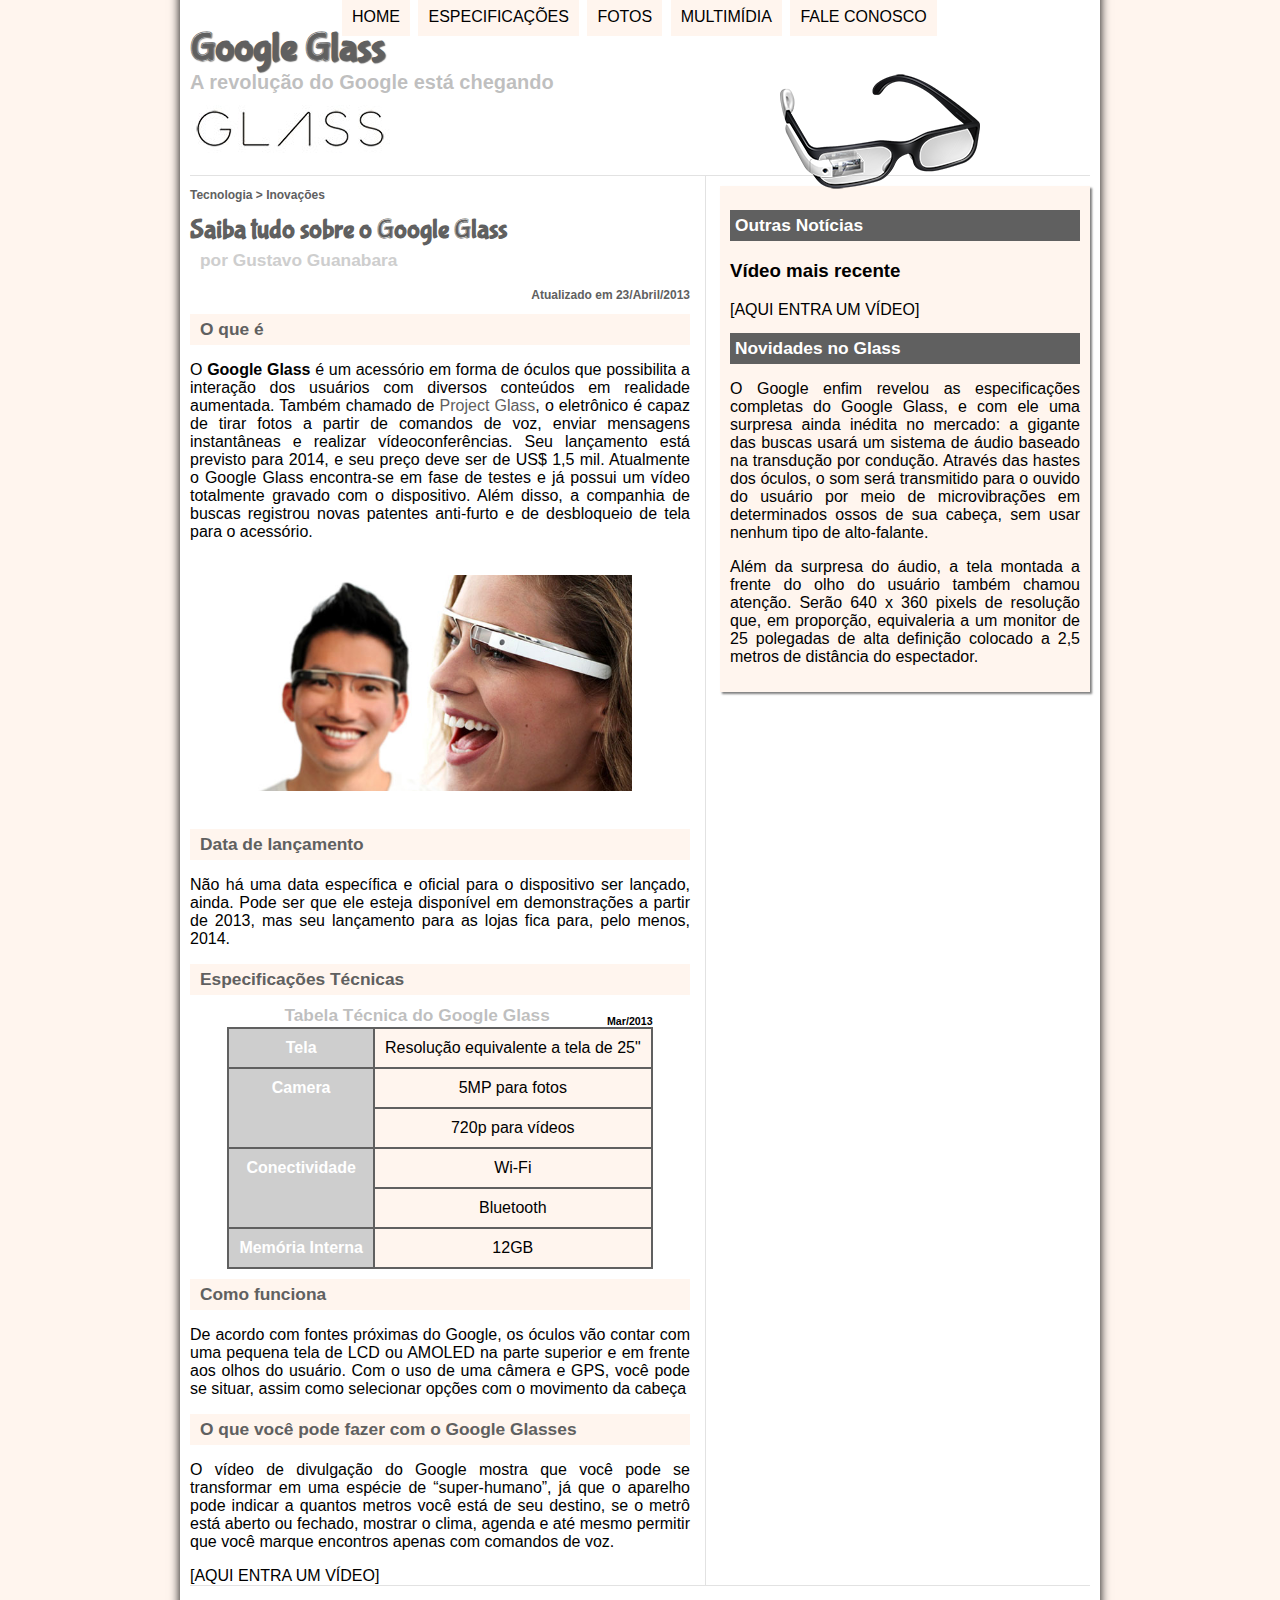
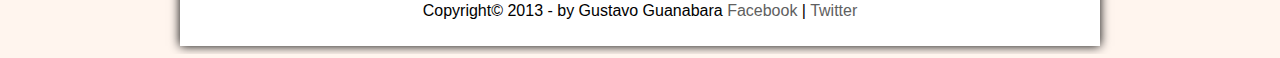
<file: curso-html5-pacote01/projeto-glass-html5/index.html>
<!DOCTYPE html>
<html lang="pt-br">
<head>
    <meta charset="UTF-8">
    <meta name="viewport" content="width=device-width, initial-scale=1.0">
    <link rel="stylesheet" href="_css/estilo.css"/>
    <title>Tudo sobre Google Glass</title>
    <script language="javascript" src="_javascript/funcoes.js"></script>
</head>

<body>
    <div id="interface">
        <header id="cabecalho">
            <hgroup>
                <h1>Google Glass</h1>
                <h2>A revolução do Google está chegando</h2>
            </hgroup>

            <img id="icone" src="_imagens/glass-oculos-preto-peq.png">

            <nav id="menu">
                <h1>Menu Principal</h1>
                <ul>
                    <li onmouseover="mudaFoto('_imagens/home.png')" onmouseout="mudaFoto('_imagens/glass-oculos-preto-peq.png')"><a href="index.html">Home</a></li>
                    <li onmouseover="mudaFoto('_imagens/especificacoes.png')" onmouseout="mudaFoto('_imagens/glass-oculos-preto-peq.png')"><a href="specs.html">Especificações</a></li>
                    <li onmouseover="mudaFoto('_imagens/fotos.png')" onmouseout="mudaFoto('_imagens/glass-oculos-preto-peq.png')"><a href="fotos.html">Fotos</a></li>
                    <li onmouseover="mudaFoto('_imagens/multimidia.png')" onmouseout="mudaFoto('_imagens/glass-oculos-preto-peq.png')"><a href="multimidia.html">Multimídia</a></li>
                    <li onmouseover="mudaFoto('_imagens/contato.png')" onmouseout="mudaFoto('_imagens/glass-oculos-preto-peq.png')"><a href="fale-conosco.html">Fale conosco</a></li>
                </ul>
            </nav>
        </header>
<section id="corpo">
    <article id="noticia-principal">
        <header id="cabecalho-artigo">
<hgroup>
<h3>Tecnologia > Inovações</h3>
<h1>Saiba tudo sobre o Google Glass</h1>
<h2>por Gustavo Guanabara</h2>
<h3 class="direita">Atualizado em 23/Abril/2013</h3>
</hgroup>
</header>
<h2>O que é</h2>
<p>O <span style="font-weight: 900;">Google Glass</span> é um acessório em forma de óculos que possibilita a interação dos usuários com diversos conteúdos em realidade aumentada. Também chamado de <a href="https://pt.wikipedia.org/wiki/Project_Glass" target="_blank">Project Glass</a>, o eletrônico é capaz de tirar fotos a partir de comandos de voz, enviar mensagens instantâneas e realizar vídeoconferências. Seu lançamento está previsto para 2014, e seu preço deve ser de US$ 1,5 mil. Atualmente o Google Glass encontra-se em fase de testes e já possui um vídeo totalmente gravado com o dispositivo. Além disso, a companhia de buscas registrou novas patentes anti-furto e de desbloqueio de tela para o acessório.</p>

<figure class="foto-legenda">
    <img src="_imagens/glass-quadro-homem-mulher.jpg">
    <figcaption> 
        <h1>Google glass</h1> 
        <h1>Uma nova maneira de ver o mundo</h1>
    </figcaption>
</figure>

<h2>Data de lançamento</h2>
<p>Não há uma data específica e oficial para o dispositivo ser lançado, ainda. Pode ser que ele esteja disponível em demonstrações a partir de 2013, mas seu lançamento para as lojas fica para, pelo menos, 2014.</p>

<h2>Especificações Técnicas</h2>
<table id="tabelaspec">
<caption>Tabela Técnica do Google Glass <span>Mar/2013</span></caption>

<tr><td class="cl">Tela</td><td class="cr">Resolução equivalente a tela de 25"</td></tr>
<tr><td rowspan="2" class="cl">Camera</td><td class="cr">5MP para fotos</td></tr>
<tr><td class="cr">720p para vídeos</td></tr>
<tr><td rowspan="2" class="cl">Conectividade</td><td class="cr">Wi-Fi</td></tr>
<tr><td class="cr">Bluetooth</td></tr>
<tr><td class="cl">Memória Interna</td><td class="cr">12GB</td></tr>
</table>

<h2>Como funciona</h2>
<p>De acordo com fontes próximas do Google, os óculos vão contar com uma pequena tela de LCD ou AMOLED na parte superior e em frente aos olhos do usuário. Com o uso de uma câmera e GPS, você pode se situar, assim como selecionar opções com o movimento da cabeça</p>

<h2>O que você pode fazer com o Google Glasses</h2>
<p>O vídeo de divulgação do Google mostra que você pode se transformar em uma espécie de “super-<wbr>humano”, já que o aparelho pode indicar a quantos metros você está de seu destino, se o metrô está aberto ou fechado, mostrar o clima, agenda e até mesmo permitir que você marque encontros apenas com comandos de voz.</p>

[AQUI ENTRA UM VÍDEO]
</article>
</section>
<aside id="lateral">
<hgroup>
<h2>Outras Notícias</h2>
<h3>Vídeo mais recente</h3>
</hgroup>

[AQUI ENTRA UM VÍDEO]

<h2>Novidades no Glass</h2>
<p>O Google enfim revelou as especificações completas do Google Glass, e com ele uma surpresa ainda inédita no mercado: a gigante das buscas usará um sistema de áudio baseado na transdução por condução. Através das hastes dos óculos, o som será transmitido para o ouvido do usuário por meio de microvibrações em determinados ossos de sua cabeça, sem usar nenhum tipo de alto-falante.</p>

<p>Além da surpresa do áudio, a tela montada a frente do olho do usuário também chamou atenção. Serão 640 x 360 pixels de resolução que, em proporção, equivaleria a um monitor de 25 polegadas de alta definição colocado a 2,5 metros de distância do espectador.</p>
</aside>
<footer id="rodape">
<p>Copyright&copy; 2013 - by Gustavo Guanabara
<a href="http://facebook.com/cursosemvideo" target="_blank">Facebook</a> | 
<a href="http://twitter.com/cursosemvideo" target="_blank">Twitter</a></p>
</footer>
</div>
</body>
</html>
</file>
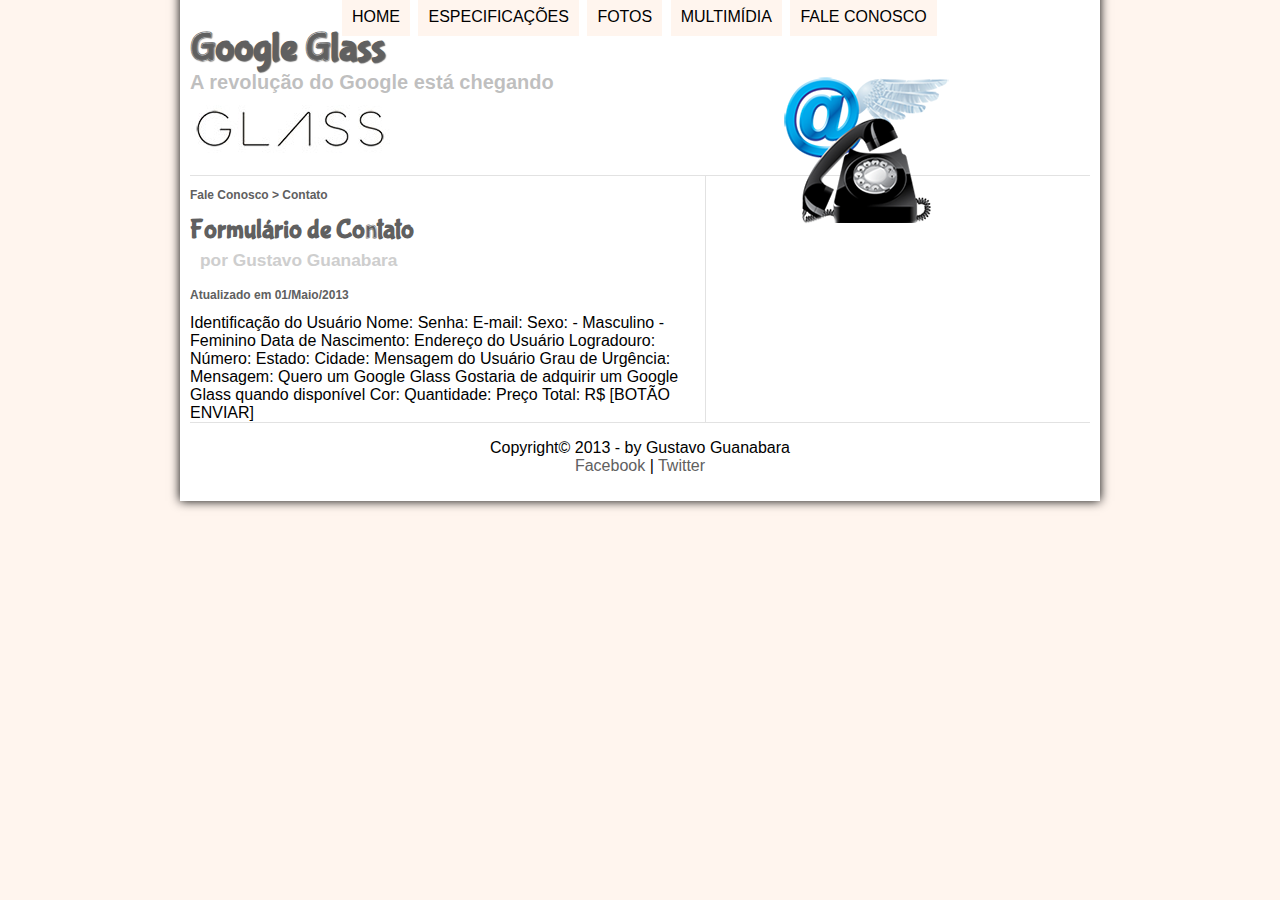
<file: curso-html5-pacote01/projeto-glass-html5/fale-conosco.html>
<!DOCTYPE html>
<html lang="pt-br">
<head>
    <meta charset="UTF-8">
    <meta name="viewport" content="width=device-width, initial-scale=1.0">
    <link rel="stylesheet" href="_css/estilo.css"/>
    <title>Tudo sobre Google Glass</title>
    <script language="javascript" src="_javascript/funcoes.js"></script>
</head>

<body>
    <div id="interface">
        <header id="cabecalho">
            <hgroup>
                <h1>Google Glass</h1>
                <h2>A revolução do Google está chegando</h2>
            </hgroup>

            <img id="icone" src="_imagens/contato.png">

            <nav id="menu">
                <h1>Menu Principal</h1>
                <ul>
                    <li onmouseover="mudaFoto('_imagens/home.png')" onmouseout="mudaFoto('_imagens/contato.png')"><a href="index.html">Home</a></li>
                    <li onmouseover="mudaFoto('_imagens/especificacoes.png')" onmouseout="mudaFoto('_imagens/contato.png')"><a href="specs.html">Especificações</a></li>
                    <li onmouseover="mudaFoto('_imagens/fotos.png')" onmouseout="mudaFoto('_imagens/contato.png')"><a href="fotos.html">Fotos</a></li>
                    <li onmouseover="mudaFoto('_imagens/multimidia.png')" onmouseout="mudaFoto('_imagens/contato.png')"><a href="multimidia.html">Multimídia</a></li>
                    <li onmouseover="mudaFoto('_imagens/glass-oculos-preto-peq.png')" onmouseout="mudaFoto('_imagens/contato.png')"><a href="fale-conosco.html">Fale conosco</a></li>
                </ul>
            </nav>
        </header>
<section id="corpo">
    <article id="noticia-principal">
        <header id="cabecalho-artigo">
            <hgroup>
                <h3>Fale Conosco > Contato</h3>
                <h1>Formulário de Contato</h1>
                <h2>por Gustavo Guanabara</h2>
                <h3>Atualizado em 01/Maio/2013</h3>
            </hgroup>
        </header>
        <form>
        Identificação do Usuário
    Nome:
    Senha:
    E-mail:
    Sexo:
        - Masculino
        - Feminino
    Data de Nascimento:

Endereço do Usuário
    Logradouro:
    Número:
    Estado:
    Cidade:

Mensagem do Usuário
    Grau de Urgência:
    Mensagem:

Quero um Google Glass
    Gostaria de adquirir um Google Glass quando disponível
    Cor:
    Quantidade:
    Preço Total: R$

    [BOTÃO ENVIAR]
    </form>
    </article>
</section>

<footer id="rodape">
<p>Copyright&copy; 2013 - by Gustavo Guanabara <br/>
<a  href="http://facebook.com/cursosemvideo" target="_blank"> Facebook </a>| 
<a  href="http://twitter.com/cursosemvideo" target="_blank"> Twitter</a></p>
</footer>
</div>
</body>
</file>
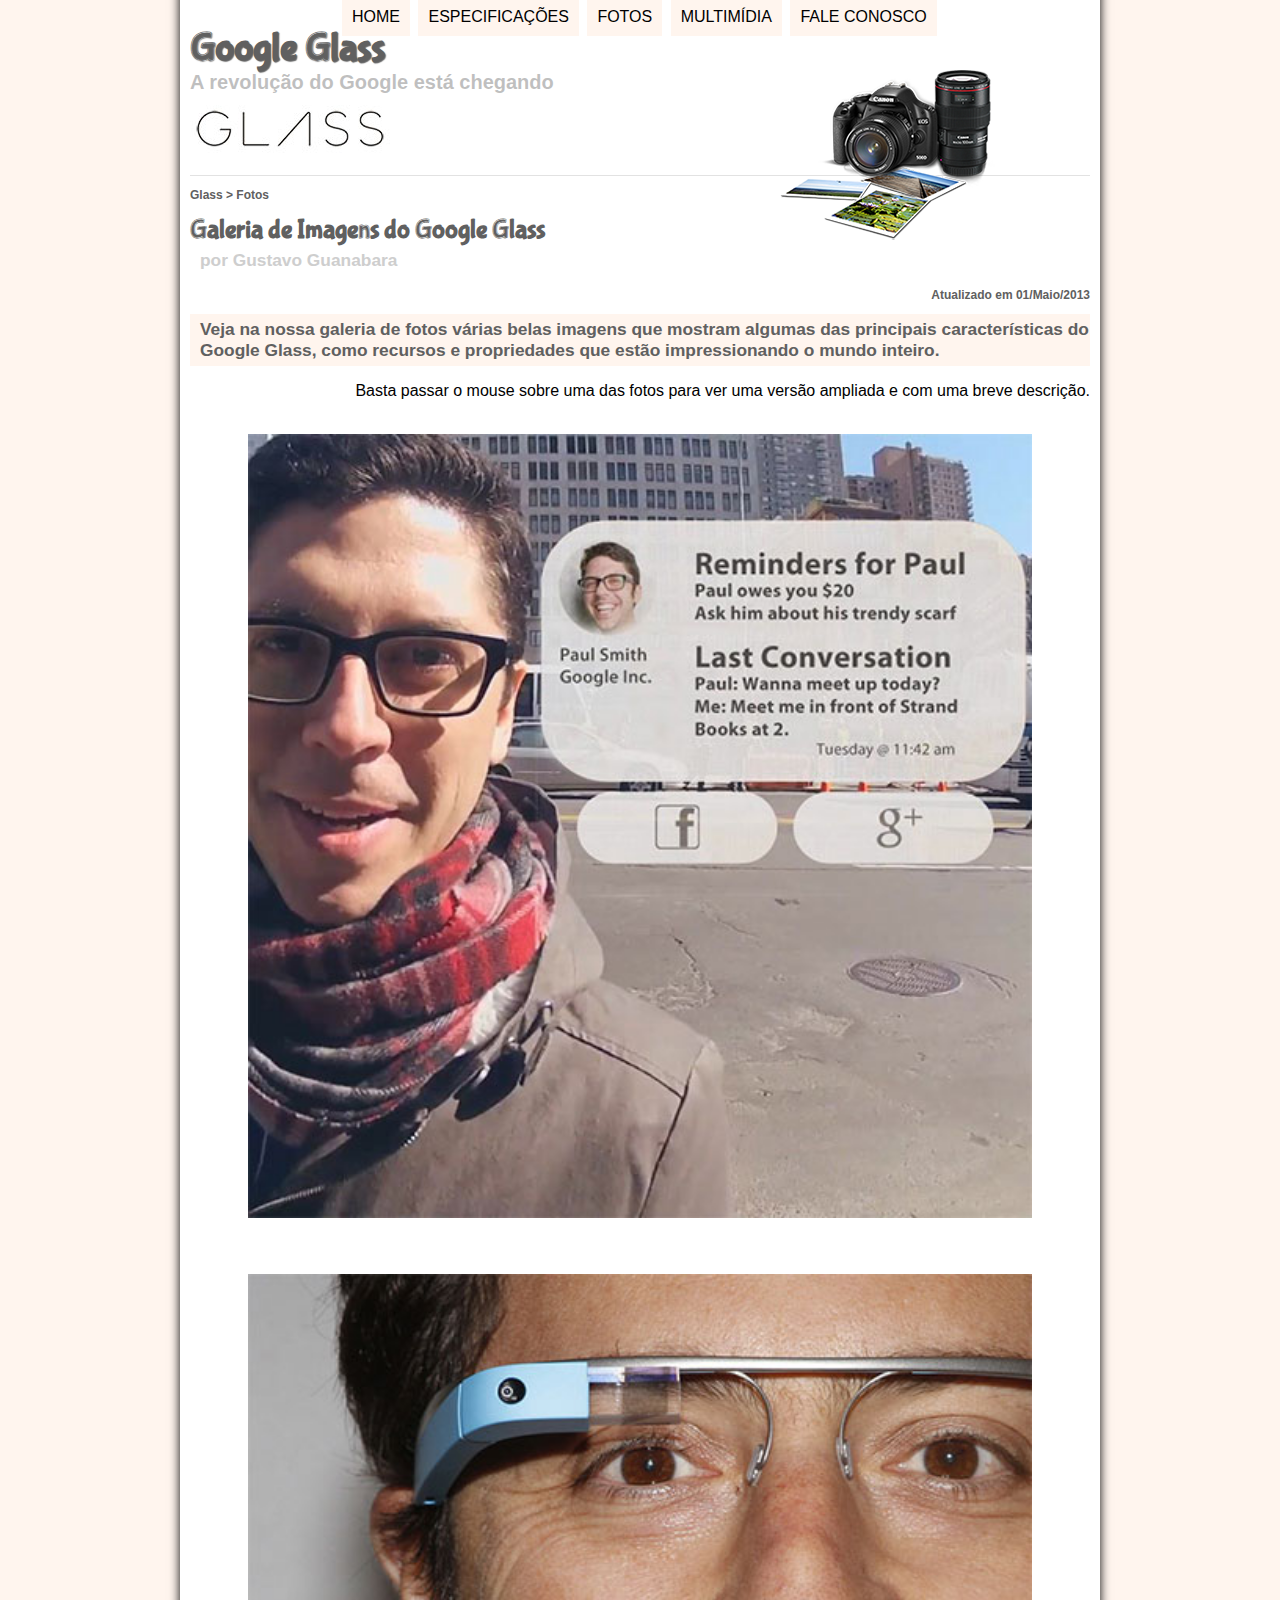
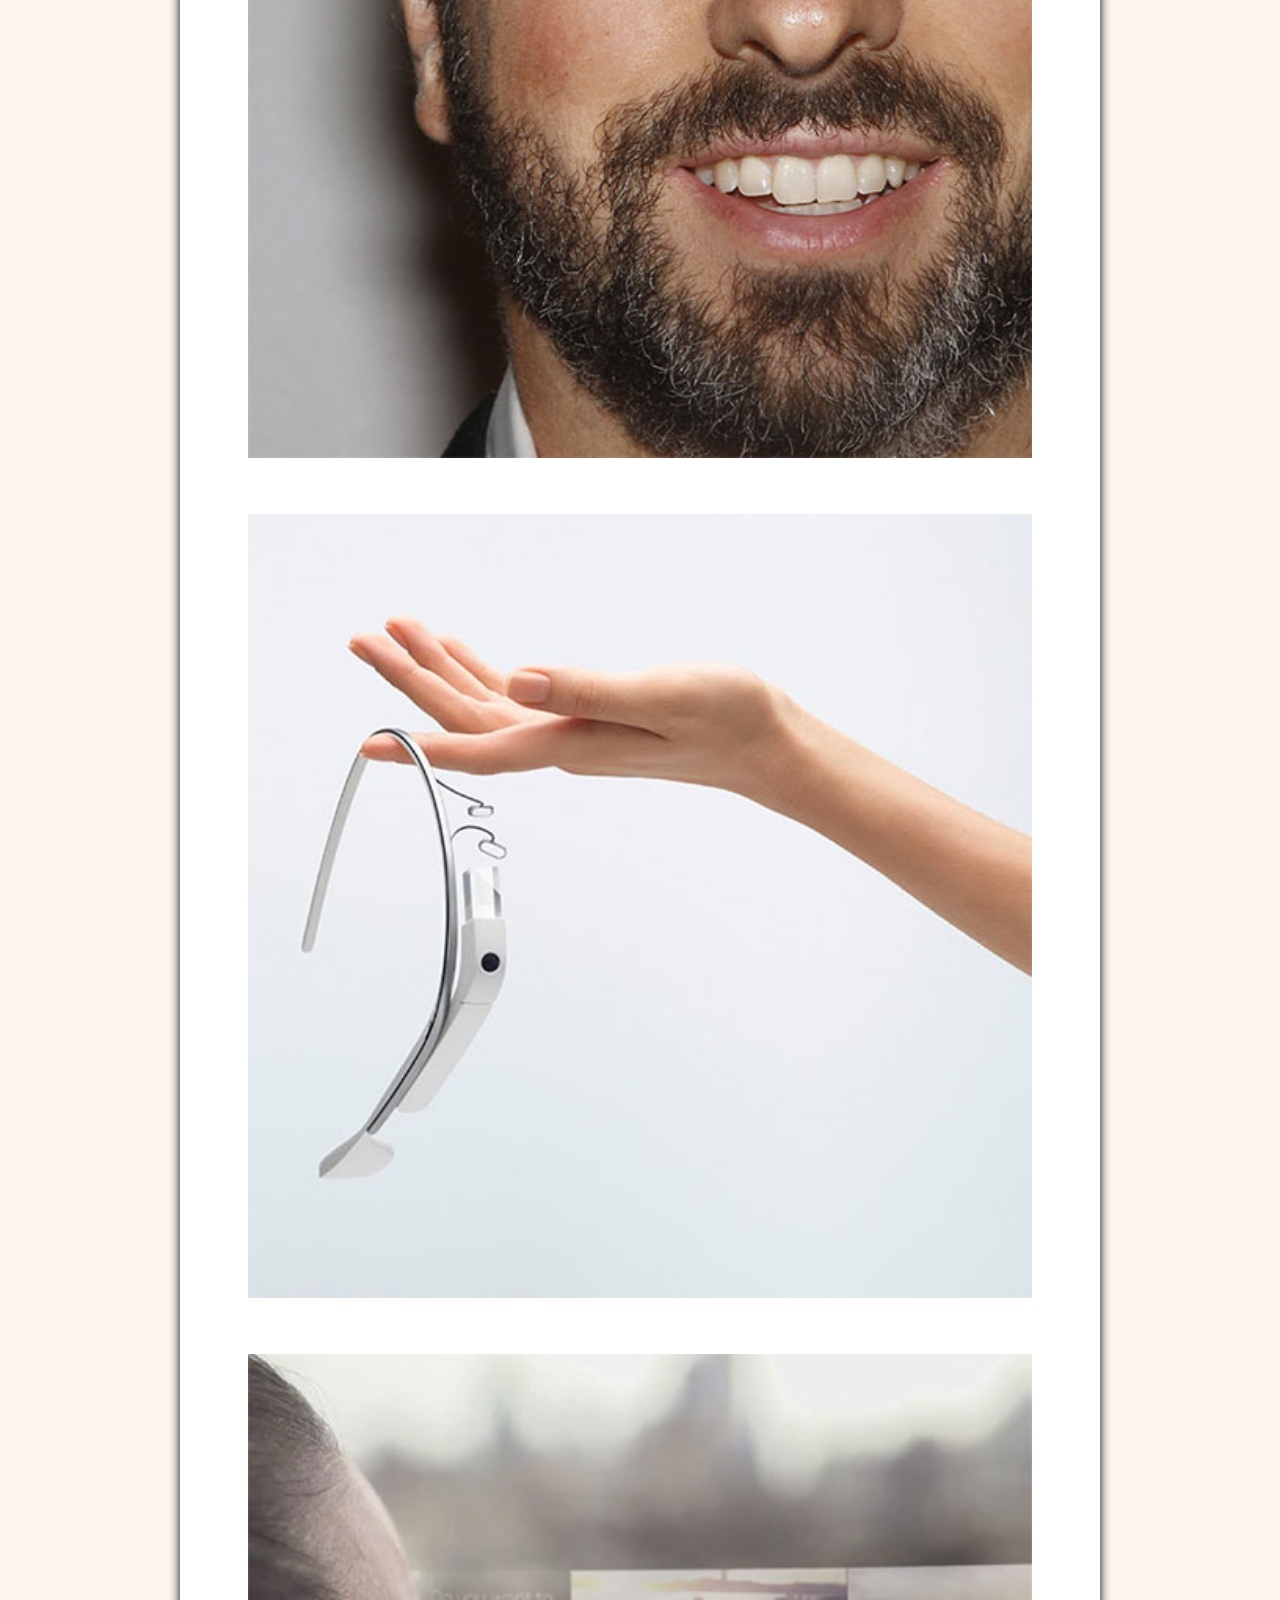
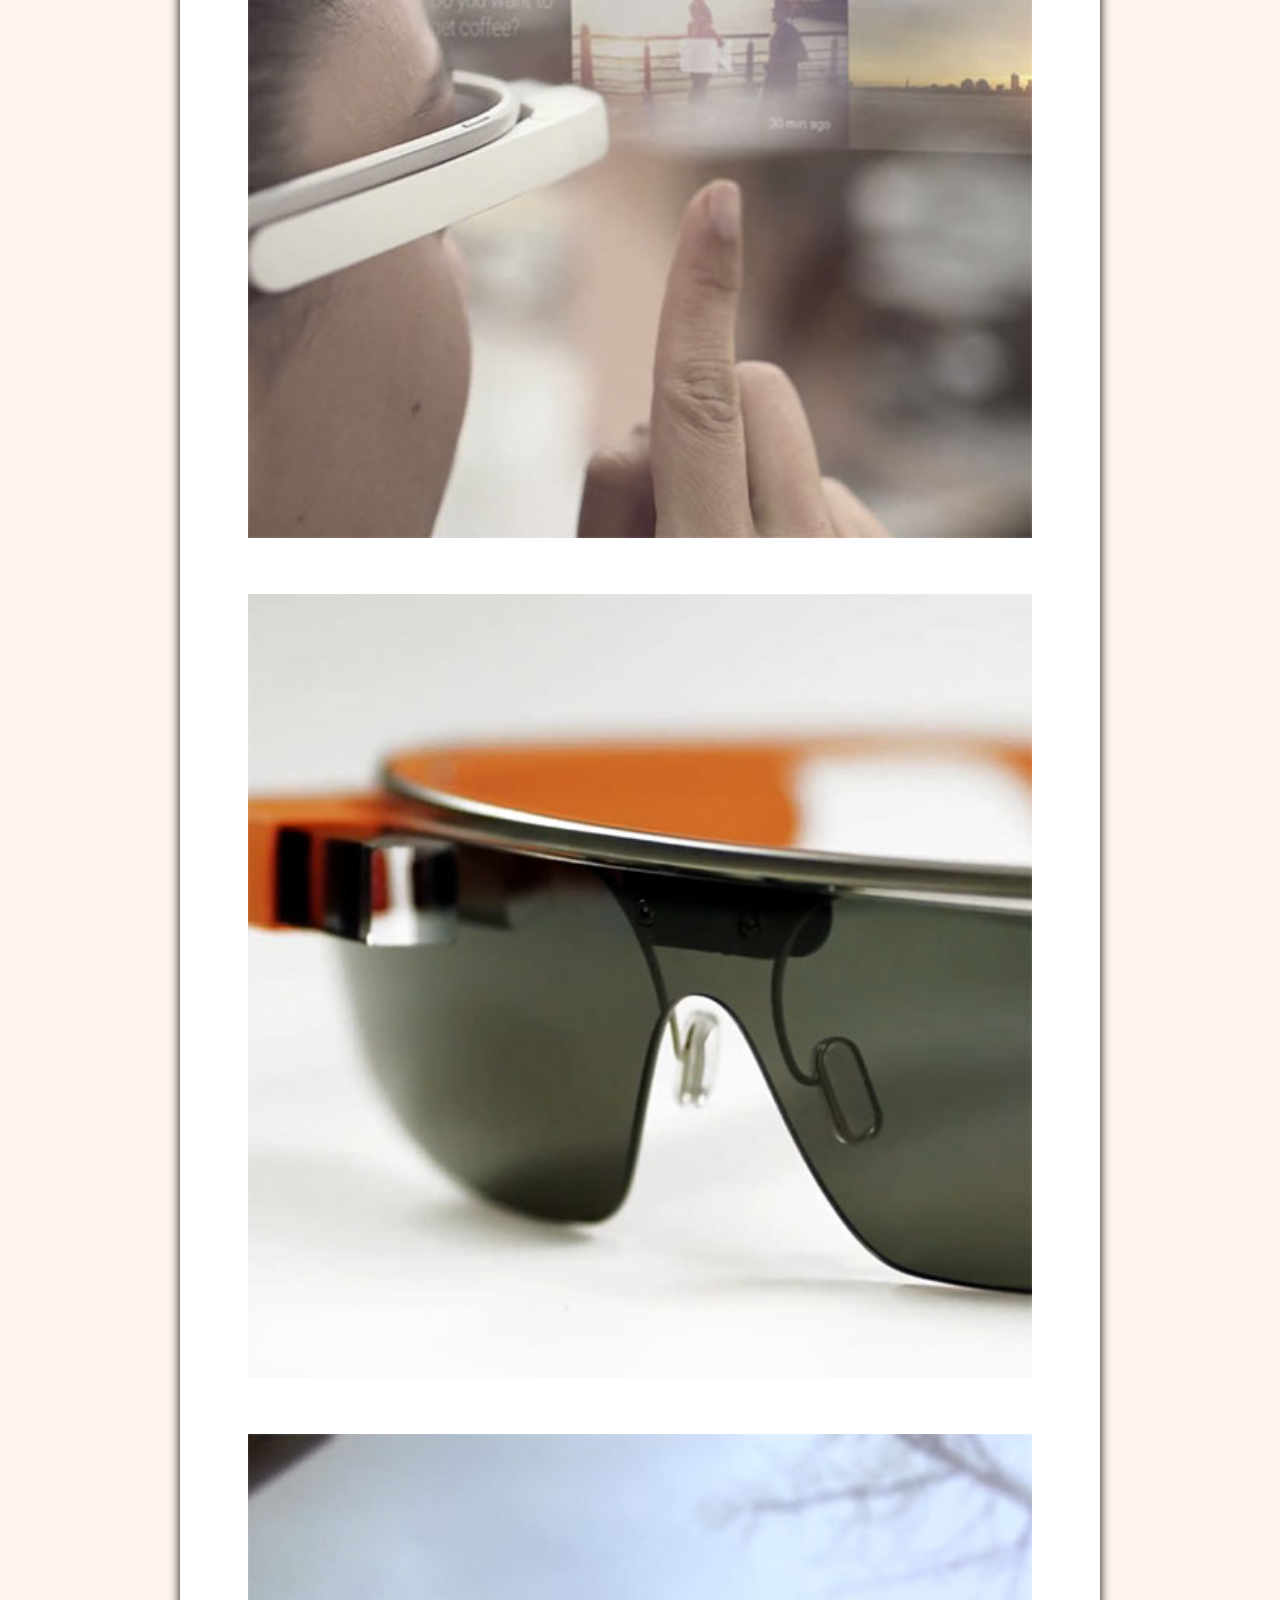
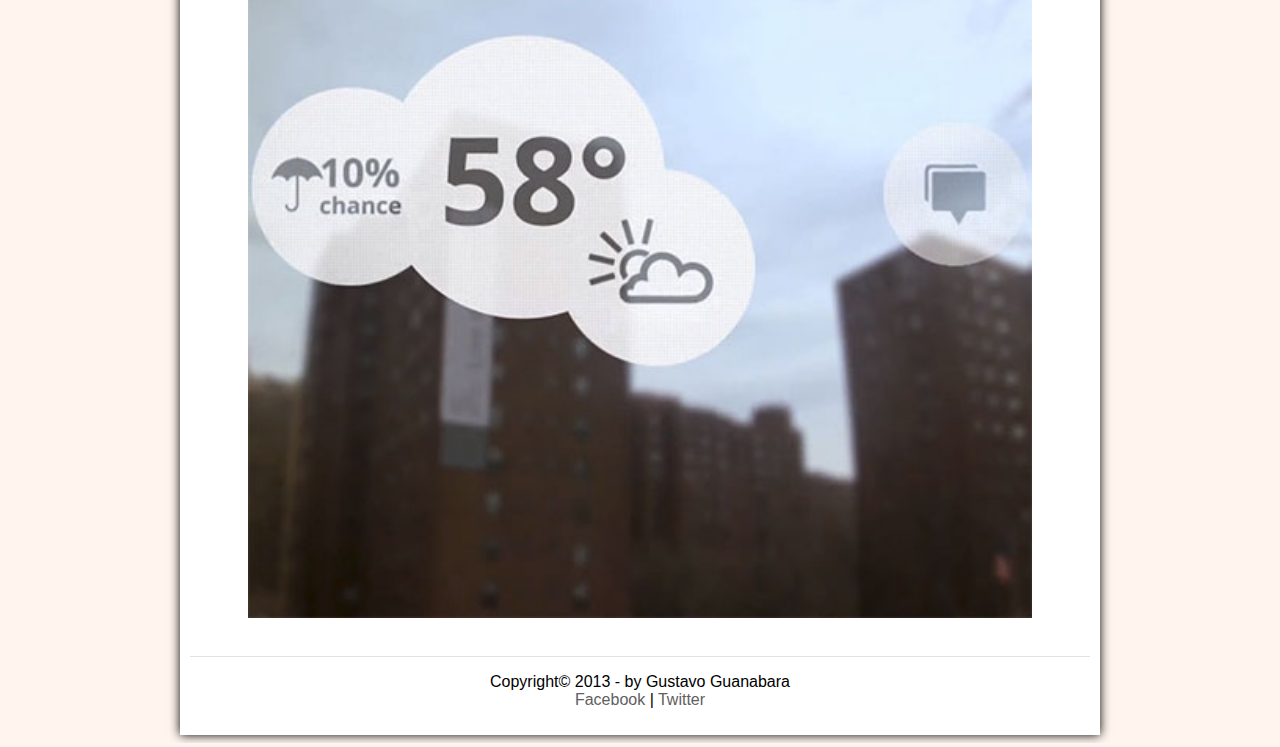
<file: curso-html5-pacote01/projeto-glass-html5/fotos.html>
<!DOCTYPE html>
<html lang="pt-br">
<head>
    <meta charset="UTF-8">
    <meta name="viewport" content="width=device-width, initial-scale=1.0">
    <link rel="stylesheet" href="_css/estilo.css"/>
    <title>Tudo sobre Google Glass</title>
    <script language="javascript" src="_javascript/funcoes.js"></script>
</head>

<body>
    <div id="interface">
        <header id="cabecalho">
            <hgroup>
                <h1>Google Glass</h1>
                <h2>A revolução do Google está chegando</h2>
            </hgroup>

            <img id="icone" src="_imagens/fotos.png">

            <nav id="menu">
                <h1>Menu Principal</h1>
                <ul>
                    <li onmouseover="mudaFoto('_imagens/home.png')" onmouseout="mudaFoto('_imagens/fotos.png')"><a href="index.html">Home</a></li>
                    <li onmouseover="mudaFoto('_imagens/especificacoes.png')" onmouseout="mudaFoto('_imagens/fotos.png')"><a href="specs.html">Especificações</a></li>
                    <li onmouseover="mudaFoto('_imagens/glass-oculos-preto-peq.png')" onmouseout="mudaFoto('_imagens/fotos.png')"><a href="fotos.html">Fotos</a></li>
                    <li onmouseover="mudaFoto('_imagens/multimidia.png')" onmouseout="mudaFoto('_imagens/fotos.png')"><a href="multimidia.html">Multimídia</a></li>
                    <li onmouseover="mudaFoto('_imagens/contato.png')" onmouseout="mudaFoto('_imagens/fotos.png')"><a href="fale-conosco.html">Fale conosco</a></li>
                </ul>
            </nav>
        </header>
<section>
    <article id="noticia-principal">
        <header id="cabecalho-artigo">
            <hgroup>
                <h3>Glass > Fotos</h3>
                <h1>Galeria de Imagens do Google Glass</h1>
                <h2>por Gustavo Guanabara</h2>
                <h3 class="direita">Atualizado em 01/Maio/2013</h3>
            </hgroup>
        </header>
        <h2>Veja na nossa galeria de fotos várias belas imagens que mostram algumas das principais características do Google Glass, como recursos e propriedades que estão impressionando o mundo inteiro.</h2>
        <p class="direita">Basta passar o mouse sobre uma das fotos para ver uma versão ampliada e com uma breve descrição.</p>
<div>
<figure class="foto-legenda">
    <img src="_imagens/galeria-01.jpg">
    <figcaption> 
        <h1>Agenda e lembretes</h1> 
    </figcaption>
</figure>

<figure class="foto-legenda">
    <img src="_imagens/galeria-02.jpg">
    <figcaption> 
        <h1>Sergey Brin usando o Glass</h1> 
    </figcaption>
</figure>

<figure class="foto-legenda">
    <img src="_imagens/galeria-03.jpg">
    <figcaption> 
        <h1>Leve e compacto</h1> 
    </figcaption>
</figure>

<figure class="foto-legenda">
    <img src="_imagens/galeria-04.jpg">
    <figcaption> 
        <h1>Sensação de uma tela de 50"</h1> 
    </figcaption>
</figure>

<figure class="foto-legenda">
    <img src="_imagens/galeria-05.jpg">
    <figcaption> 
        <h1>Vários tipos de lente</h1> 
    </figcaption>
</figure>

<figure class="foto-legenda">
    <img src="_imagens/galeria-06.jpg">
    <figcaption> 
        <h1>Informações importantes</h1> 
    </figcaption>
</figure>
</div>
    </article>
</section>

<footer id="rodape">
<p>Copyright&copy; 2013 - by Gustavo Guanabara<br/>
<a href="http://facebook.com/cursosemvideo" target="_blank" >Facebook</a> |
<a href="http://twitter.com/cursosemvideo" target="_blank">Twitter</a></p>
</footer>
</div>
</body>
</file>
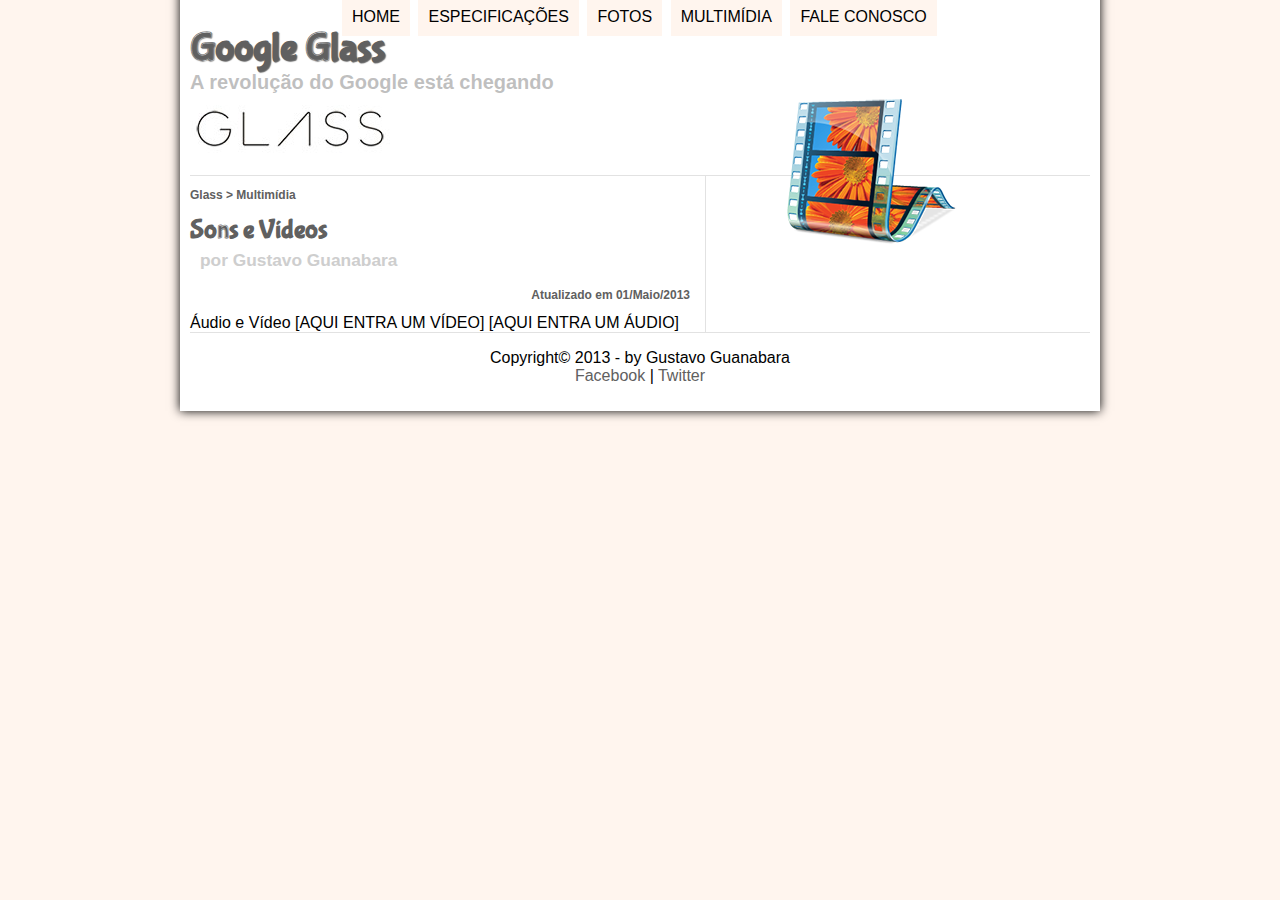
<file: curso-html5-pacote01/projeto-glass-html5/multimidia.html>
<!DOCTYPE html>
<html lang="pt-br">
<head>
    <meta charset="UTF-8">
    <meta name="viewport" content="width=device-width, initial-scale=1.0">
    <link rel="stylesheet" href="_css/estilo.css"/>
    <title>Tudo sobre Google Glass</title>
    <script language="javascript" src="_javascript/funcoes.js"></script>
</head>

<body>
    <div id="interface">
        <header id="cabecalho">
            <hgroup>
                <h1>Google Glass</h1>
                <h2>A revolução do Google está chegando</h2>
            </hgroup>

            <img id="icone" src="_imagens/multimidia.png">

            <nav id="menu">
                <h1>Menu Principal</h1>
                <ul>
                    <li onmouseover="mudaFoto('_imagens/home.png')" onmouseout="mudaFoto('_imagens/multimidia.png')"><a href="index.html">Home</a></li>
                    <li onmouseover="mudaFoto('_imagens/especificacoes.png')" onmouseout="mudaFoto('_imagens/multimidia.png')"><a href="specs.html">Especificações</a></li>
                    <li onmouseover="mudaFoto('_imagens/fotos.png')" onmouseout="mudaFoto('_imagens/multimidia.png')"><a href="fotos.html">Fotos</a></li>
                    <li onmouseover="mudaFoto('_imagens/glass-oculos-preto-peq.png')" onmouseout="mudaFoto('_imagens/multimidia.png')"><a href="multimidia.html">Multimídia</a></li>
                    <li onmouseover="mudaFoto('_imagens/contato.png')" onmouseout="mudaFoto('_imagens/multimidia.png')"><a href="fale-conosco.html">Fale conosco</a></li>
                </ul>
            </nav>
        </header>
<section id="corpo">
    <article id="noticia-principal">
        <header id="cabecalho-artigo">
            <hgroup>
               <h3> Glass > Multimídia</h3>
               <h1>Sons e Vídeos</h1>
                <h2>por Gustavo Guanabara</h2>
                <h3 class="direita">Atualizado em 01/Maio/2013</h3>
            </hgroup>
        </header>
                Áudio e Vídeo

                [AQUI ENTRA UM VÍDEO]
                [AQUI ENTRA UM ÁUDIO]
    </article>
</section>

<footer id="rodape">
    <p>Copyright&copy; 2013 - by Gustavo Guanabara<br/>
    <a>Facebook</a> | 
    <a>Twitter</a></p>
</footer>

</div>
</body>
</file>
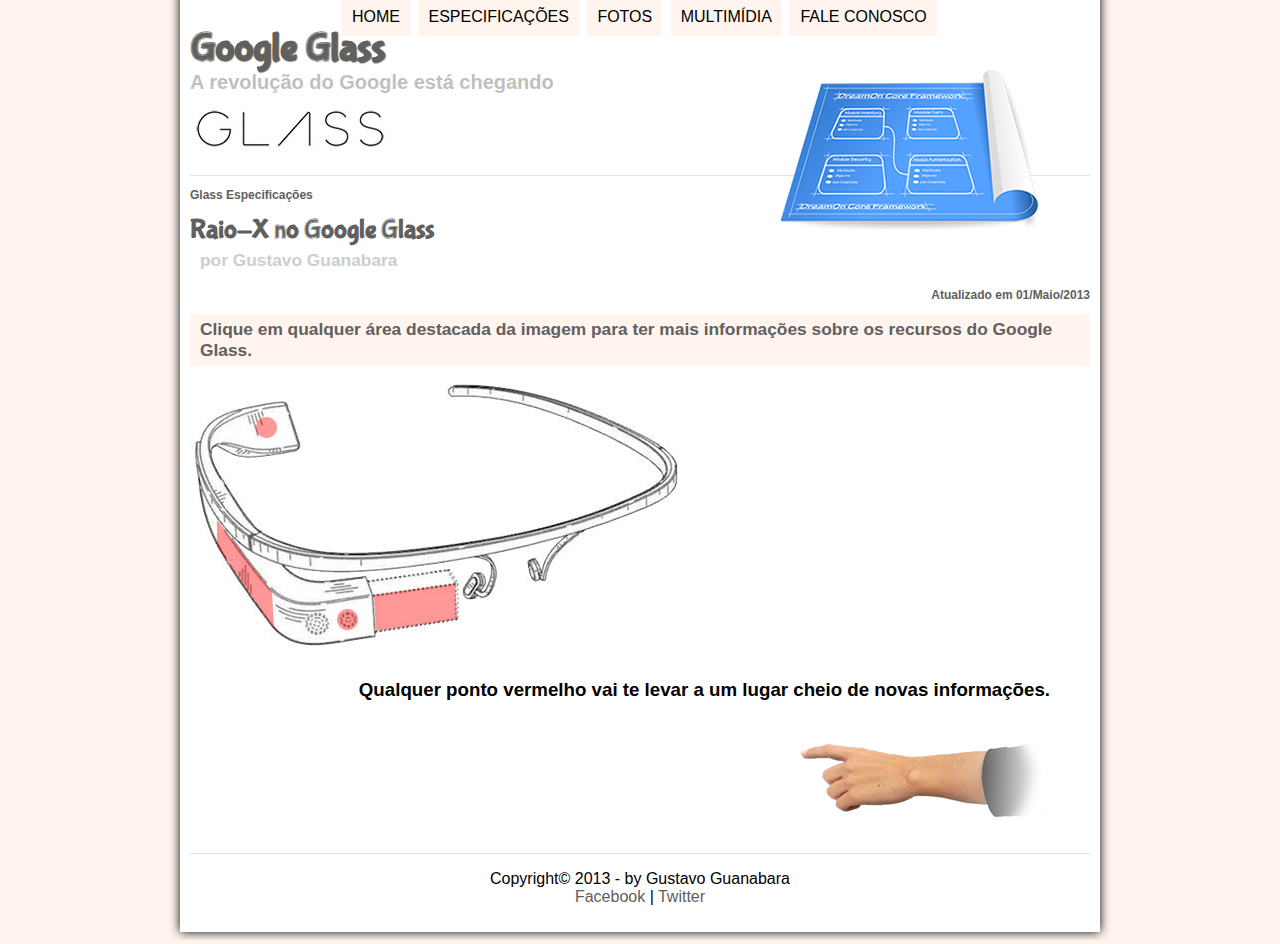
<file: curso-html5-pacote01/projeto-glass-html5/specs.html>
<!DOCTYPE html>
<html lang="pt-br">
<head>
    <meta charset="UTF-8">
    <meta name="viewport" content="width=device-width, initial-scale=1.0">
    <link rel="stylesheet" href="_css/estilo.css"/>
    <title>Tudo sobre Google Glass</title>
    <script language="javascript" src="_javascript/funcoes.js"></script>
</head>

<body>
    <div id="interface">
        <header id="cabecalho">
            <hgroup>
                <h1>Google Glass</h1>
                <h2>A revolução do Google está chegando</h2>
            </hgroup>

            <img id="icone" src="_imagens/especificacoes.png">

            <nav id="menu">
                <h1>Menu Principal</h1>
                <ul>
                    <li onmouseover="mudaFoto('_imagens/home.png')" onmouseout="mudaFoto('_imagens/especificacoes.png')"><a href="index.html">Home</a></li>
                    <li onmouseover="mudaFoto('_imagens/glass-oculos-preto-peq.png')" onmouseout="mudaFoto('_imagens/especificacoes.png')"><a href="specs.html">Especificações</a></li>
                    <li onmouseover="mudaFoto('_imagens/fotos.png')" onmouseout="mudaFoto('_imagens/especificacoes.png')"><a href="fotos.html">Fotos</a></li>
                    <li onmouseover="mudaFoto('_imagens/multimidia.png')" onmouseout="mudaFoto('_imagens/especificacoes.png')"><a href="multimidia.html">Multimídia</a></li>
                    <li onmouseover="mudaFoto('_imagens/contato.png')" onmouseout="mudaFoto('_imagens/especificacoes.png')"><a href="fale-conosco.html">Fale conosco</a></li>
                </ul>
            </nav>
        </header>
    <section>
        <article id="noticia-principal">
        <header id="cabecalho-artigo">
        <hgroup>
        <h3>Glass Especificações</h3>
        <h1>Raio-X no Google Glass</h1>
        <h2>por Gustavo Guanabara</h2>
        <h3 class="direita">Atualizado em 01/Maio/2013</h3>
        </hgroup>
        </header>
        <h2>Clique em qualquer área destacada da imagem para ter mais informações sobre os recursos do Google Glass.</h2>
        <img src="_imagens/glass-esquema-marcado.jpg"> 
        <figure class="direita">
            <figcaption> 
                <h3>Qualquer ponto vermelho vai te levar a um lugar cheio de novas informações.</h3>
            </figcaption>
        <img src="_imagens/mao.png">
        </figure>
        </article>
    </section>
        <footer id="rodape">
        <p>Copyright&copy; 2013 - by Gustavo Guanabara<br/>
        <a href="http://facebook.com/cursosemvideo" target="_blank">Facebook</a> | <a href="http://twitter.com/cursosemvideo" target="_blank">Twitter</a></p>
        </footer>
    </div>
</body>
</file>
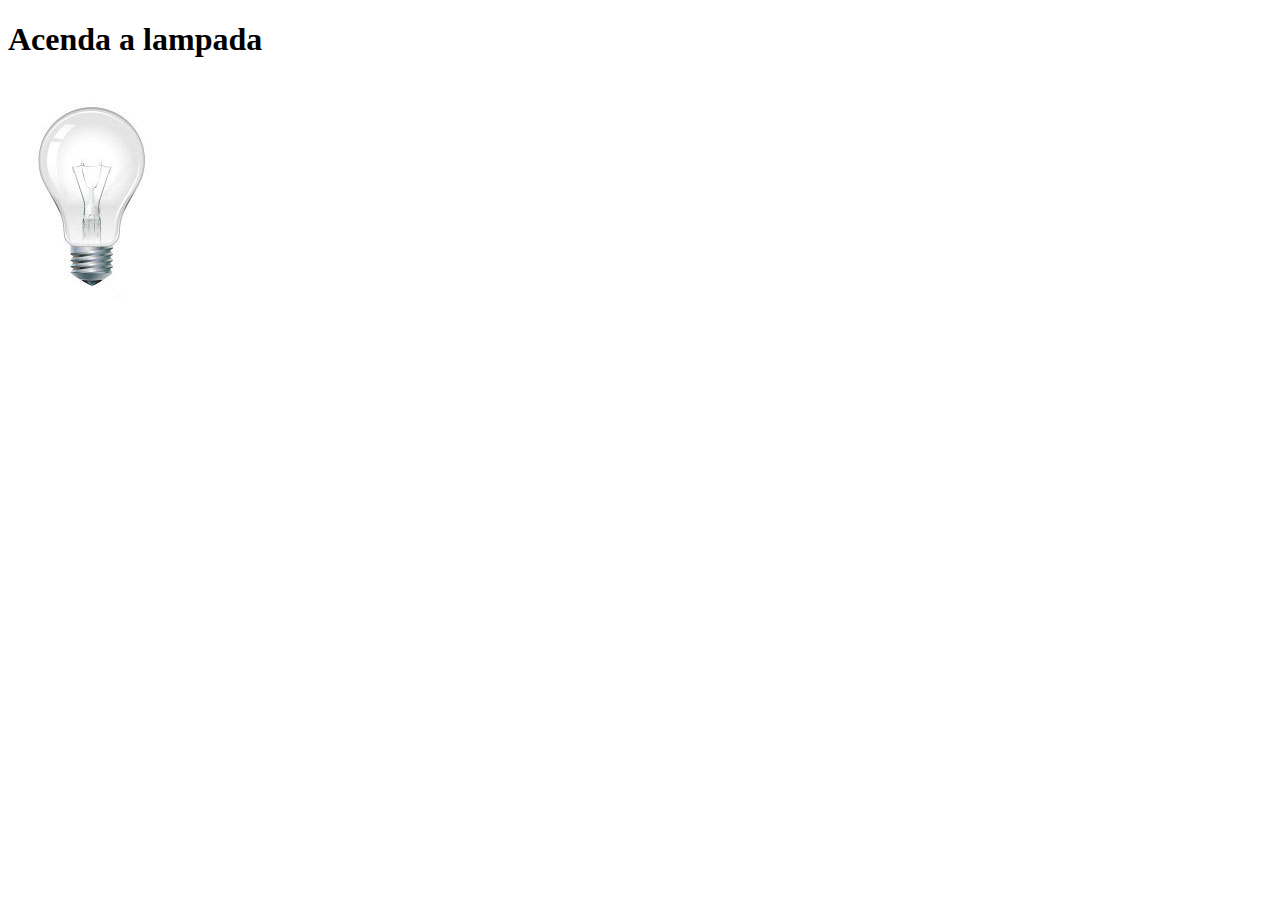
<file: curso-html5-pacote01/projeto-glass-html5/testesjs1.html>
<!DOCTYPE html>
<html lang="pt-br">
<head>
    <meta charset="UTF-8">
    <meta name="viewport" content="width=device-width, initial-scale=1.0">
    <title>Teste JavaScript 1</title>
    <script>
        function acendeLampada() {
            document.getElementById("luz").src = "_imagens/lampada-acesa.jpg";
        }

        function apagaLampada() {
            document.getElementById("luz").src = "_imagens/lampada-apagada.jpg";
        }

        function quebraLampada() {
            document.getElementById("luz").src = "_imagens/lampada-quebrada.jpg";
        }
    </script>
</head>
<body>
    <h1>Acenda a lampada</h1>
    <img src="_imagens/lampada-apagada.jpg" id="luz" onmousemove="acendeLampada()" onmouseout="apagaLampada()" onclick="quebraLampada()"/>
</body>
</html>
</file>
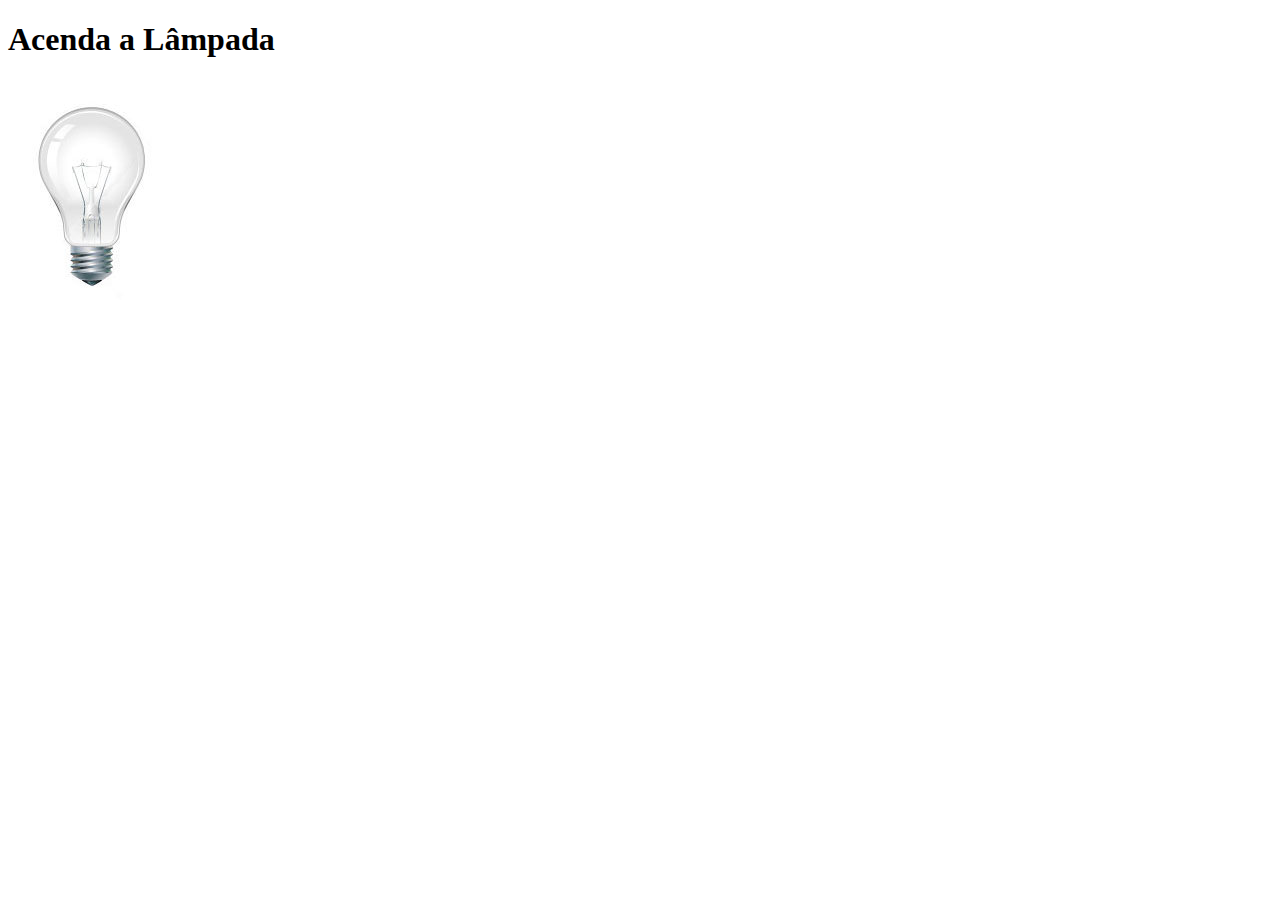
<file: curso-html5-pacote01/projeto-glass-html5/testesjs2.html>
<!DOCTYPE html>
<html lang="pt-br">
<head>
    <meta charset="UTF-8">
    <meta name="viewport" content="width=device-width, initial-scale=1.0">
    <title>Teste Javascript</title>
    <script>
        var quebrada = false;
        function mudaLampada(tipo) 
        {
            if (!quebrada)
            {
                document.getElementById("luz").src = "_imagens/"+ tipo +".jpg";
                if (tipo == "lampada-quebrada") 
                {
                    quebrada = true;
                }
            }
        }
    </script>
</head>
<body>
    <h1>Acenda a Lâmpada</h1>
    <img src="_imagens/lampada-apagada.jpg" id="luz" onmousemove="mudaLampada('lampada-acesa')" onmouseout="mudaLampada('lampada-apagada')" onclick="mudaLampada('lampada-quebrada')"/>
</body>
</html>
</file>
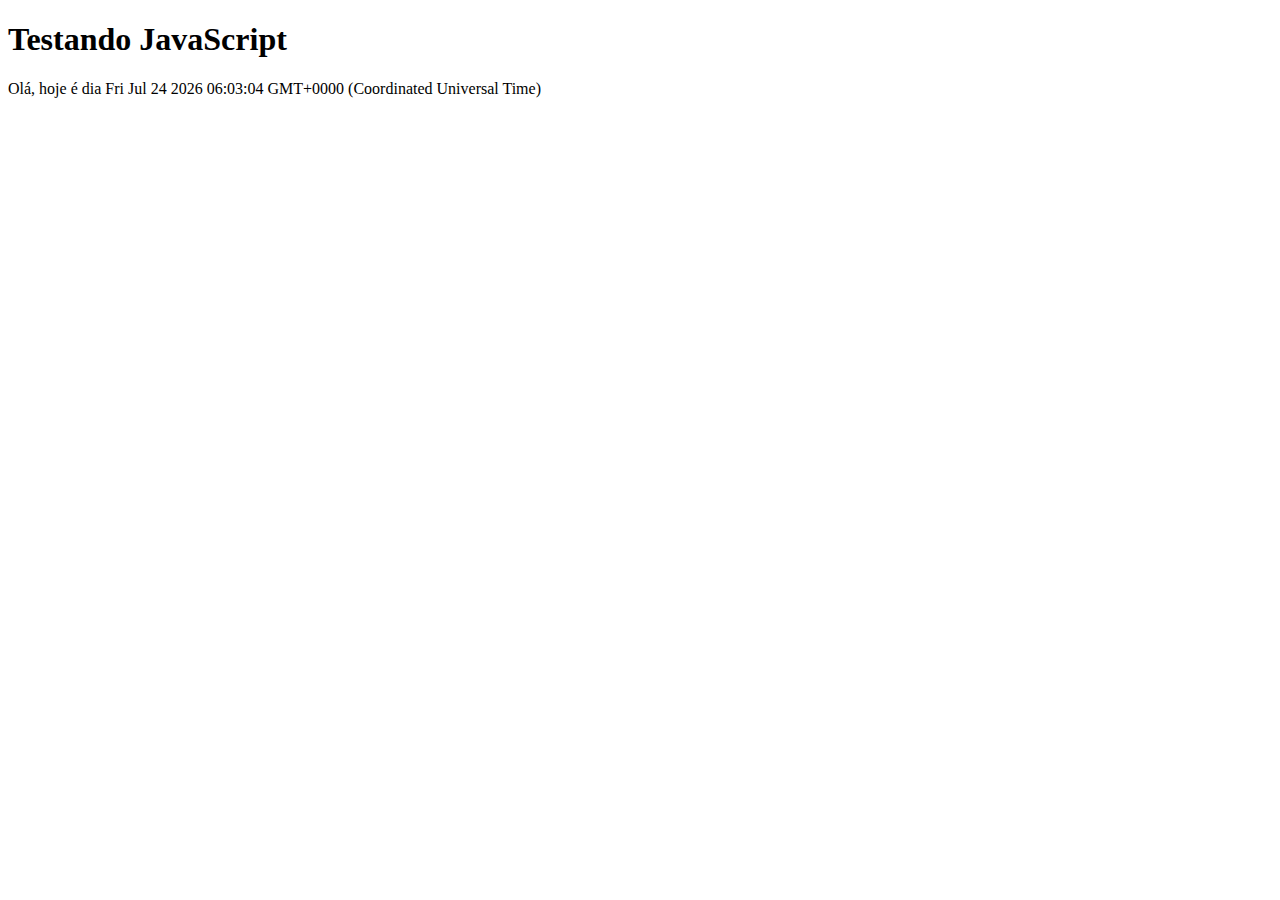
<file: curso-html5-pacote01/projeto-glass-html5/testjs.html>
<!DOCTYPE html>
<html lang="pt-br">
<head>
    <meta charset="UTF-8">
    <meta name="viewport" content="width=device-width, initial-scale=1.0">
    <title>Teste Javascript 0</title>
</head>
<body>
    <h1>Testando JavaScript</h1>
    <script>
        alert("Olá, Mundo!");
        document.write("Olá, hoje é dia "+ Date());
    </script>
</body>
</html>
</file>
<file: curso-html5-pacote01/projeto-glass-html5/_css/estilo.css>
@charset "UTF-8";
@font-face {
    font-family: 'FonteLogo';
    src: url("../_fonts/bubblegum-sans-regular.otf");
}

body {
    font-family: Arial, sans-serif;
    background-color: seashell;
    color:black;
}

div#interface {
    width: 900px;
    background-color: white;
    margin: -20px auto 0px auto;
    box-shadow: 0px 0px 10px black;
    padding: 10px;
}

p {
    text-align: justify;
    justify-content: 50px;
}

a {
    color: #606060;
    text-decoration: none;
}
 a:hover {
    text-decoration: underline;
 }

header#cabecalho img#icone {
    position:absolute;
    left: 780px;
    top: 70px;
}

header#cabecalho {
    border-bottom: 1px #dddd solid;
    height: 150px;
    background: url("../_imagens/glass-logo-peq.jpg") no-repeat 0px 80px;
}

header#cabecalho h1 {
    font-family: 'FonteLogo', sans-serif;
    font-size: 30pt;
    color: #606060;
    text-shadow: 1px 1px 1px rgba(0,0,0,.6);
    padding: 0;
    margin-bottom: 0px;
}

header#cabecalho h2 {
    font-family: Arial , sans-serif;
    font-size: 15pt;
    color: #8888;
    padding: 0;
    margin-top: 0px;
}

/* Formatação de imagens com legendas */

figure.foto-legenda {
    position: relative;
    border: 18px solid white;
    box-shadow: ipx 1px 4px rgba(0,0,0,.5);
}

figure.foto-legenda img {
    width: 100%;
    height: 100%;
}

figure.foto-legenda figcaption {
    opacity: 0;
    position: absolute;
    top: 0px;
    background-color: rgba(0,0,0,.4);
    color:white;
    width: 100%;
    height: 100%;
    padding: 10px;
    box-sizing: border-box;
    transition: opacity 1s;
}
figure.foto-legenda:hover figcaption {
    opacity: 1;
}

/* Formatação do Menu */

nav#menu {
    display: block;
}

nav#menu ul {
    list-style: none;
    text-transform: uppercase;
    position: absolute;
    top: -20px;
    left: 300px;
}

nav#menu li {
    display: inline-block;
    background-color: seashell;
    padding: 10px;
    margin: 2px;
    transition: background-color 1s;
}

nav#menu li:hover {
    background-color: #dddd;
}

nav#menu h1 {
    display:none;
}

nav#menu a {
    color:black;
    text-decoration: none;
}

nav#menu a:hover {
    color:whitesmoke;
}

section#corpo {
    display: block;
    width: 500px;
    float:left;
    border-right: 1px solid #dddd;
    padding-right: 15px;
}

article#noticia-principal h2 {
    font-size: 13pt;
    color: #606060;
    background-color: seashell;
    padding: 5px 0px 5px 10px;
    margin: 10px 0px 10px 0px;
}

header#cabecalho-artigo h1 {
    font-family: 'FonteLogo', sans-serif;
    font-size: 20pt;
    color: #606060;
    margin-bottom: 0px;
    margin-top: 0px;
}

.direita {
    text-align: right;
}

header#cabecalho-artigo h2 {
    font-size: 13pt;
    color: #cecece;
    background-color: white;
    margin: 0px;

}

header#cabecalho-artigo h3 {
    font-size: 12px;
    color: #606060;
}

table#tabelaspec {
    border: 1px solid #606060;
    border-spacing: 0px;
    margin-left: auto;
    margin-right: auto;
}

table#tabelaspec td{
    border: 1px solid #606060;
    padding: 10px;
    text-align: center;
    vertical-align: middle;
}

table#tabelaspec td.cl {
    color: white;
    background-color: #cecece;
    vertical-align: top;
    font-weight: bold;
}

table#tabelaspec td.cr {
    background-color: seashell;
}
table#tabelaspec caption {
    color: #8888;
    font-size: 13pt;
    font-weight: bolder;
}
table#tabelaspec caption span {
    display: block;
    float: right;
    color:black;
    font-size: 8pt;
    margin-top: 10px;
}

aside#lateral {
    display: block;
    width: 350px;
    float: right;
    background-color: seashell;
    padding: 10px;
    margin-top: 10px;
    box-shadow: 2px 2px 2px rgba(0,0,0,.5);
}

aside#lateral h1 {
    font-family: 'FonteLogo', sans-serif;
    font-size: 20pt;
    color: #606060;
    margin-top: 0px;
}

aside#lateral h2 {
    background-color: #606060;
    font-size: 13pt;
    color: white;
    padding: 5px;

}

footer#rodape {
    clear: both;
    border-top: 1px solid #dddd;
}

footer#rodape p {
    text-align: center;
}
</file>
